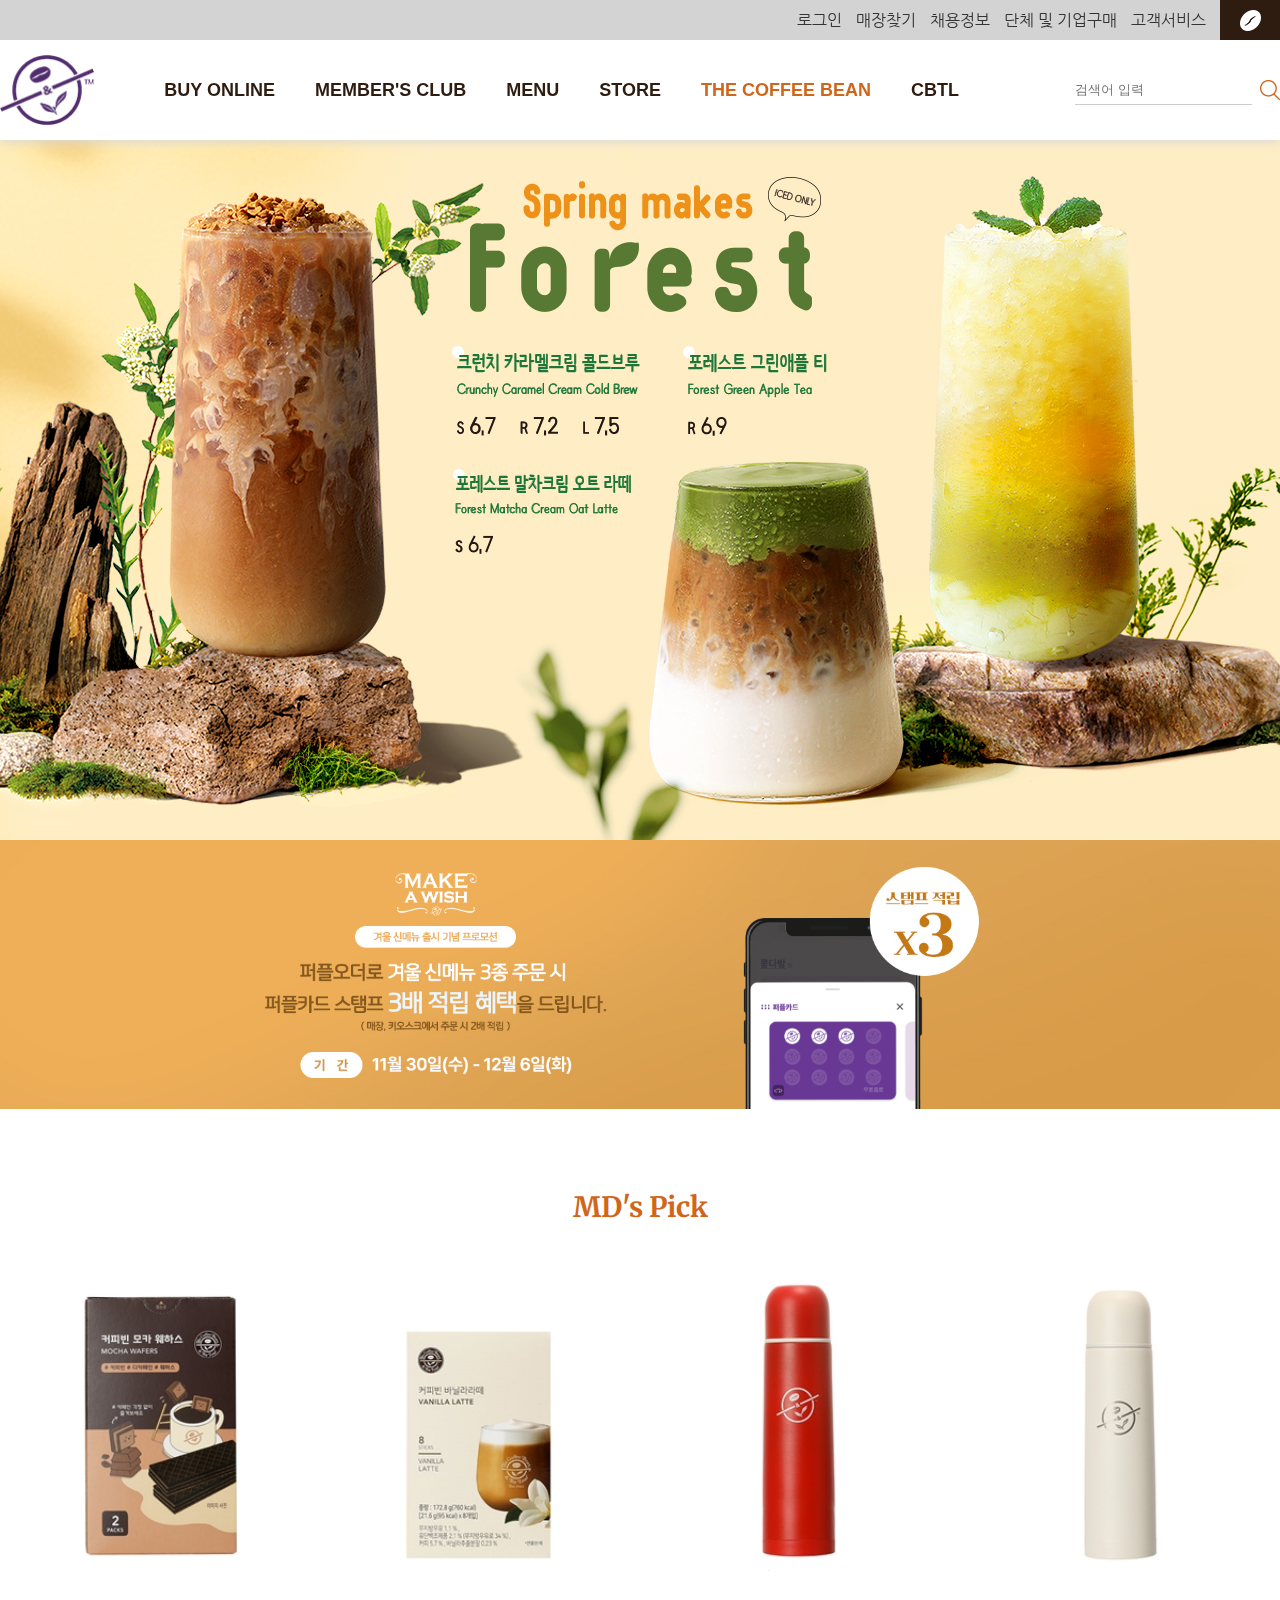
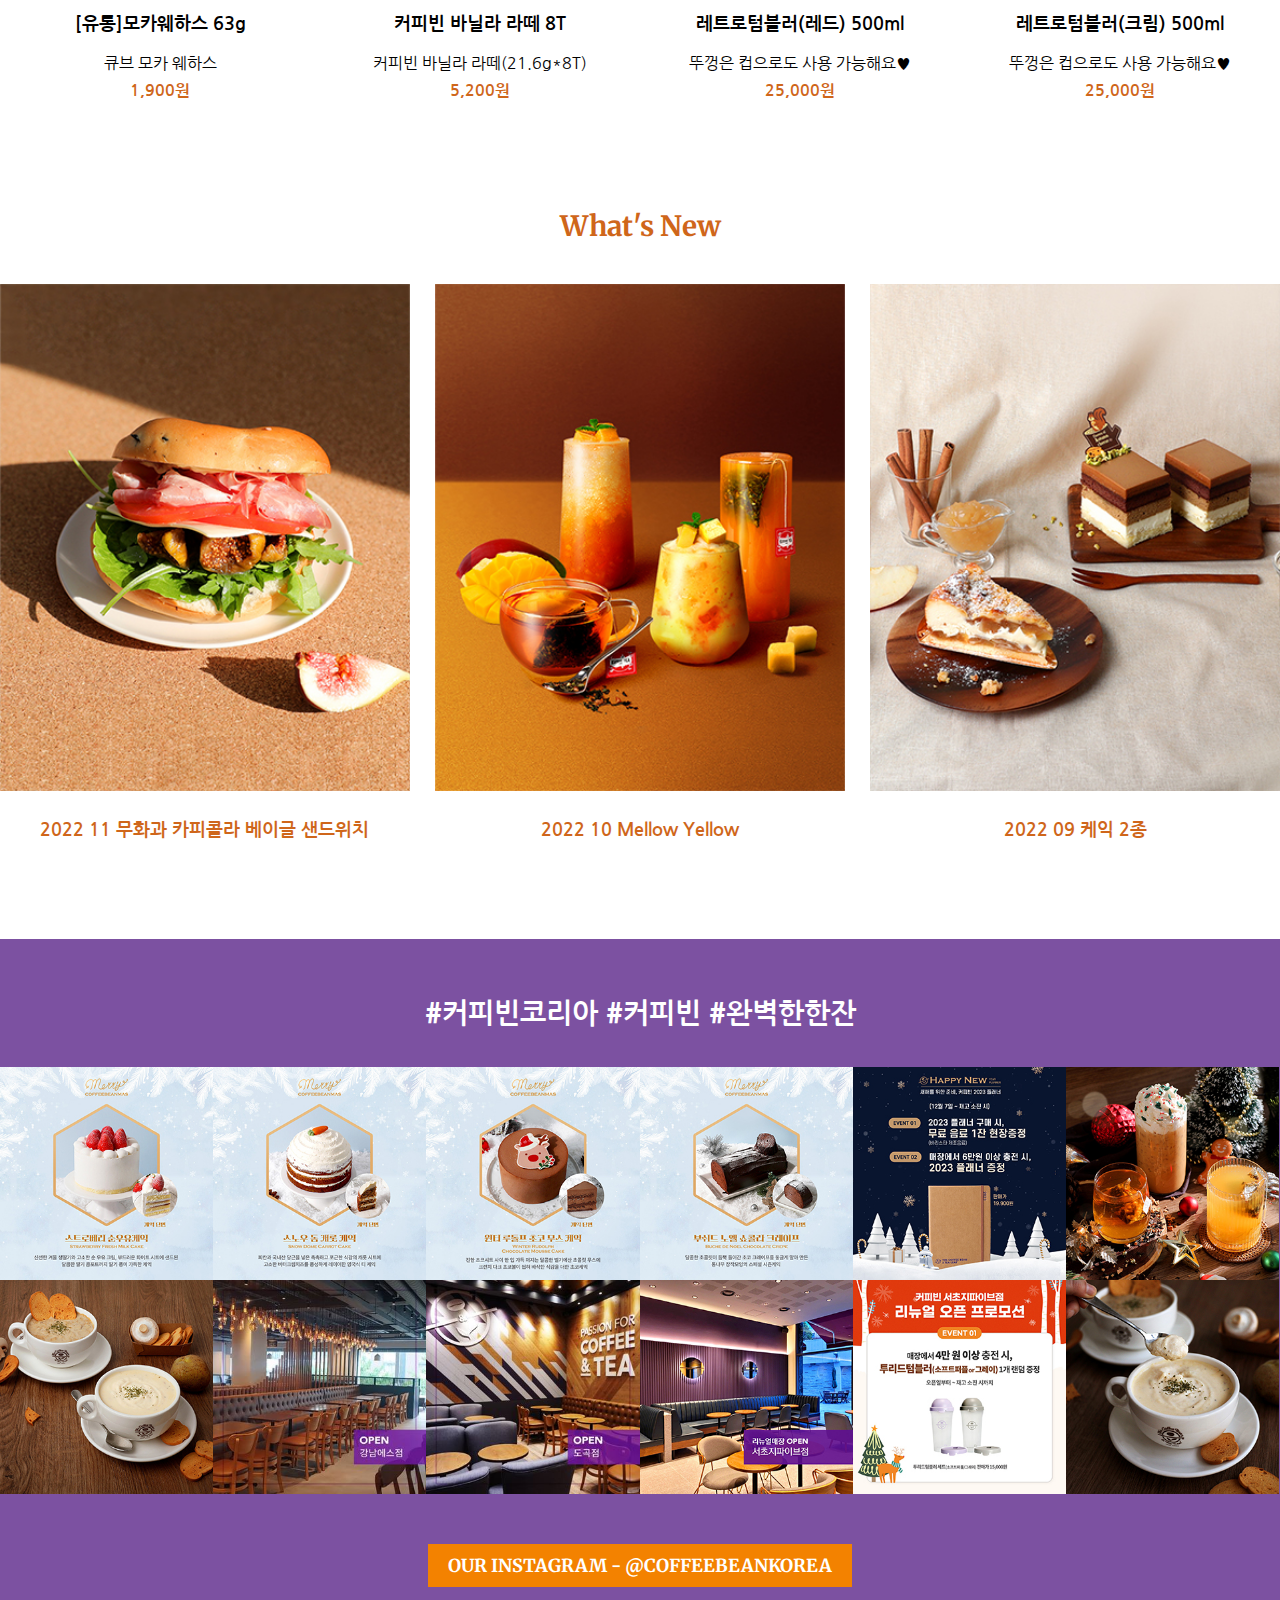
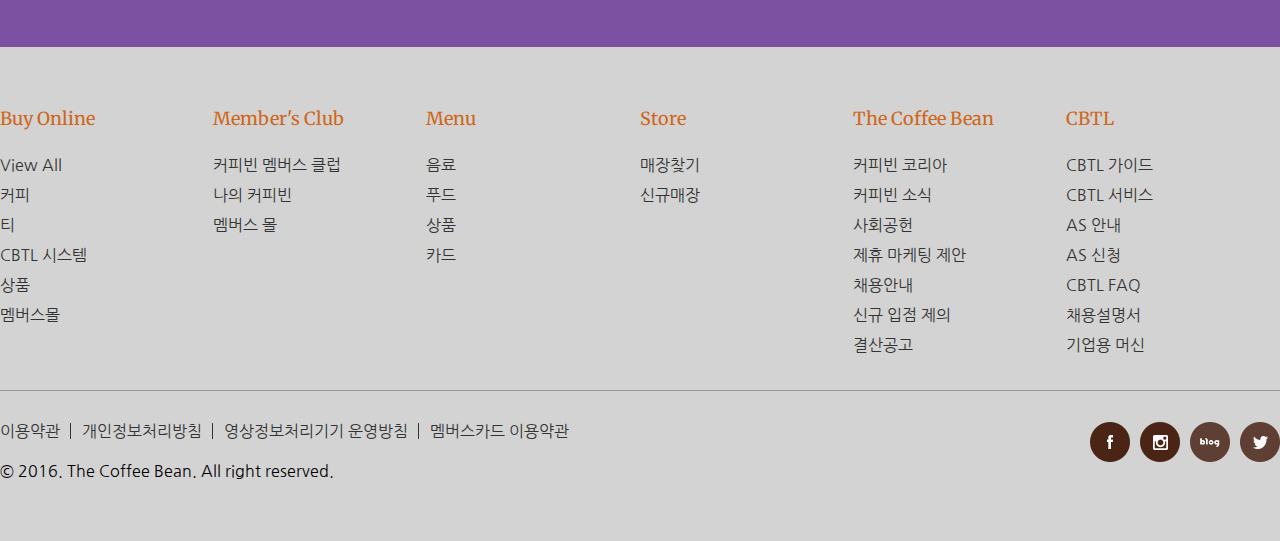
<file: index.html>
<!DOCTYPE html>
<html lang="ko">

<head>
    <meta charset="UTF-8">
    <title>홈 | 커피빈코리아</title>

    <!-- 구글웹폰트 -->
    <link
        href="https://fonts.googleapis.com/css2?family=Merriweather:opsz,wght@18..144,300..900&family=Nanum+Gothic:wght@400;700;800&display=swap"
        rel="stylesheet">

    <link rel="stylesheet" href="css/reset.css">  
    <link rel="stylesheet" href="css/common.css">  
    <link rel="stylesheet" href="css/index.css">
</head>

<body>
    <header>
        <div class="header-top">
            <ul>
                <li><a href="#">로그인</a></li>
                <li><a href="#">매장찾기</a></li>
                <li><a href="#">채용정보</a></li>
                <li><a href="#">단체 및 기업구매</a></li>
                <li><a href="#">고객서비스</a></li>
                <li><a href="https://www.coffeebeankorea.com/main/main.asp" target="_blank">공식홈페이지</a></li>
            </ul>
        </div>

        <div class="header-bottom">
            <h1 class="logo"><a href="index.html"><img src="img/logo.png" alt="커피빈코리아 로고"></a></h1>

            <nav class="gnb">
                <!-- ul>li*6>a[href=#] -->
                <ul>
                    <li><a href="#">buy online</a></li>
                    <li><a href="#">member's club</a></li>
                    <li><a href="#">menu</a></li>
                    <li><a href="#">store</a></li>
                    <li class="active"><a href="contents/coffeebeanstory.html">the coffee bean</a></li>
                    <li><a href="#">cbtl</a></li>
                </ul>
            </nav>

            <div class="search">
                <form action="#" name="searchfrm">
                    <input type="search" placeholder="검색어 입력">
                    <input type="submit" value="검색">

                    <!-- <button><img src="img/ico_search.png" alt="검색"></button> -->
                </form>
            </div>
        </div>
    </header>

    <main>
        <!-- 메인 비주얼 배너(신제품) : 배경이미지로 구현 -->
        <article class="promotion">
            <a href="#">
                <h2>Spring makes Forest</h2>
                <p>봄을 맞이해 커피빈의 신메뉴가 출시되었습니다!</p>

                <ul>
                    <li>크런치 카라멜크림 콜드브루</li>
                    <li>포레스트 말차크림 오트라떼</li>
                    <li>포레스트 그린애플 티</li>
                </ul>
            </a>
        </article>

        <!-- 이벤트 배너 : 이미지 태그 사용 -->
        <article class="event">
            <a href="#">
                <img src="img/main_event.jpg"
                    alt="겨울 신메뉴 출시 기념 프로모션 - 퍼플오더로 겨울 신메뉴 3종 주문 시 퍼플카드 스탬프 3배 적립 혜택을 드립니다. (매장, 키오스크에서 주문시 2배 적립), 기간 : 11월 30일(수) ~ 12월 6일 (화)">
            </a>
        </article>
    </main>

    <section>
        <!-- MD's Pick -->
        <article class="md-pick">
            <h2 class="sec-title">MD's Pick</h2>

            <div class="md-wrap clearfix">
                <div class="md-box">
                    <div class="photo">
                        <img src="img/MD01.jpg" alt="">
                        <a href="#" class="quick">Quick view</a>
                    </div>

                    <div class="caption">
                        <h3 class="name">[유통]모카웨하스 63g</h3>
                        <p class="des">큐브 모카 웨하스</p>
                        <p class="price">1,900원</p>
                    </div>
                </div>

                <div class="md-box">
                    <div class="photo">
                        <img src="img/MD02.jpg" alt="">
                        <a href="#" class="quick">Quick view</a>
                    </div>

                    <div class="caption">
                        <h3 class="name">커피빈 바닐라 라떼 8T</h3>
                        <p class="des">커피빈 바닐라 라떼(21.6g*8T)</p>
                        <p class="price">5,200원</p>
                    </div>
                </div>

                <div class="md-box">
                    <div class="photo">
                        <img src="img/MD03.jpg" alt="">
                        <a href="#" class="quick">Quick</a>
                    </div>

                    <div class="caption">
                        <h3 class="name">레트로텀블러(레드) 500ml</h3>
                        <p class="des">뚜껑은 컵으로도 사용 가능해요♥</p>
                        <p class="price">25,000원</p>
                    </div>
                </div>

                <div class="md-box">
                    <div class="photo">
                        <img src="img/MD04.jpg" alt="">
                        <a href="#" class="quick">Quick view</a>
                    </div>

                    <div class="caption">
                        <h3 class="name">레트로텀블러(크림) 500ml</h3>
                        <p class="des">뚜껑은 컵으로도 사용 가능해요♥</p>
                        <p class="price">25,000원</p>
                    </div>
                </div>
                <!-- ::after / float해제! -->
            </div>
        </article>

        <!-- What's New -->
        <article class="new clearfix">
            <h2 class="sec-title">What's New</h2>

            <div class="new-box">
                <a href="#"><img src="img/new01.jpg" alt=""></a>
                <h3><a href="#">2022 11 무화과 카피콜라 베이글 샌드위치</a></h3>
            </div>

            <div class="new-box">
                <a href="#"><img src="img/new02.jpg" alt=""></a>
                <h3><a href="#">2022 10 Mellow Yellow</a></h3>
            </div>

            <div class="new-box">
                <a href="#"><img src="img/new03.jpg" alt=""></a>
                <h3><a href="#">2022 09 케익 2종</a></h3>
            </div>
            <!-- ::after -->
        </article>

        <!-- Instagram -->
        <article class="instagram">
            <div class="inner">
                <h2 class="sec-title">
                    <span>#커피빈코리아</span>
                    <span>#커피빈</span>
                    <span>#완벽한한잔</span>
                </h2>

                <ul class="thumb-list">
                    <li><a href="#"><img src="img/sns_img01.jpg" alt=""></a></li>
                    <li><a href="#"><img src="img/sns_img02.jpg" alt=""></a></li>
                    <li><a href="#"><img src="img/sns_img03.jpg" alt=""></a></li>
                    <li><a href="#"><img src="img/sns_img04.jpg" alt=""></a></li>
                    <li><a href="#"><img src="img/sns_img05.jpg" alt=""></a></li>
                    <li><a href="#"><img src="img/sns_img06.jpg" alt=""></a></li>
                    <li><a href="#"><img src="img/sns_img07.jpg" alt=""></a></li>
                    <li><a href="#"><img src="img/sns_img08.jpg" alt=""></a></li>
                    <li><a href="#"><img src="img/sns_img09.jpg" alt=""></a></li>
                    <li><a href="#"><img src="img/sns_img10.jpg" alt=""></a></li>
                    <li><a href="#"><img src="img/sns_img11.jpg" alt=""></a></li>
                    <li><a href="#"><img src="img/sns_img12.jpg" alt=""></a></li>
                </ul>

                <a href="#" class="follow-btn">our instagram - @coffeebeankorea</a>
            </div>
        </article>
    </section>

    <footer>

        <div class="inner">
            <div class="sitemap clearfix">
                <div class="mapbox">
                    <h3>Buy Online</h3>

                    <ul>
                        <li><a href="#">View All</a></li>
                        <li><a href="#">커피</a></li>
                        <li><a href="#">티</a></li>
                        <li><a href="#">CBTL 시스템</a></li>
                        <li><a href="#">상품</a></li>
                        <li><a href="#">멤버스몰</a></li>
                    </ul>
                </div>

                <div class="mapbox">
                    <h3>Member's Club</h3>

                    <ul>
                        <li><a href="#">커피빈 멤버스 클럽</a></li>
                        <li><a href="#">나의 커피빈</a></li>
                        <li><a href="#">멤버스 몰</a></li>
                    </ul>
                </div>

                <div class="mapbox">
                    <h3>Menu</h3>

                    <ul>
                        <li><a href="#">음료</a></li>
                        <li><a href="#">푸드</a></li>
                        <li><a href="#">상품</a></li>
                        <li><a href="#">카드</a></li>
                    </ul>
                </div>

                <div class="mapbox">
                    <h3>Store</h3>

                    <ul>
                        <li><a href="#">매장찾기</a></li>
                        <li><a href="#">신규매장</a></li>
                    </ul>
                </div>

                <div class="mapbox">
                    <h3>The Coffee Bean</h3>

                    <ul>
                        <li><a href="#">커피빈 코리아</a></li>
                        <li><a href="#">커피빈 소식</a></li>
                        <li><a href="#">사회공헌</a></li>
                        <li><a href="#">제휴 마케팅 제안</a></li>
                        <li><a href="#">채용안내</a></li>
                        <li><a href="#">신규 입점 제의</a></li>
                        <li><a href="#">결산공고</a></li>
                    </ul>
                </div>

                <div class="mapbox">
                    <h3>CBTL</h3>

                    <ul>
                        <li><a href="#">CBTL 가이드</a></li>
                        <li><a href="#">CBTL 서비스</a></li>
                        <li><a href="#">AS 안내</a></li>
                        <li><a href="#">AS 신청</a></li>
                        <li><a href="#">CBTL FAQ</a></li>
                        <li><a href="#">채용설명서</a></li>
                        <li><a href="#">기업용 머신</a></li>
                    </ul>
                </div>
            </div>

            <div class="info">
                <div class="links">
                    <a href="#">이용약관</a>
                    <a href="#">개인정보처리방침</a>
                    <a href="#">영상정보처리기기 운영방침</a>
                    <a href="#">멤버스카드 이용약관</a>
                </div>

                <p class="copy">&copy; 2016. The Coffee Bean. All right reserved.</p>

                <div class="sns clearfix">
                    <a href="#"><img src="img/ico_facebook.png" alt="페이스북 바로가기 아이콘"></a>
                    <a href="#">인스타그램 바로가기</a>
                    <a href="#">블로그 바로가기</a>
                    <a href="#">트위터 바로가기</a>
                </div>
            </div>

        </div>

    </footer>
</body>

</html>
</file>
<file: css/common.css>
@charset "utf-8";

/* common.css */
/* 공통으로 사용할 css를 모아놓는 것!! */

/* float 해제를 위한 가상요소! */
.clearfix::after {
    content: "";
    display: block;
    clear: both;
}

/* 안쪽에서 컨텐츠 너비를 잡아줄 때 사용할 클래스! */
.inner {
    width: 1280px;
    margin: 0 auto;
    /* outline: 2px solid red; */
}

/* 본문 영역 제목에 공통으로 적용될 디자인 */
.sec-title {
    color: rgb(207,102,26);
    font-size: 28px;
    font-family: "Merriweather", serif;
    font-weight: 700;
    margin-bottom: 40px;
    text-align: center;
}

body {
    font-family: "Nanum Gothic", sans-serif;
    font-weight: 400;
}
</file>
<file: css/index.css>
@charset "utf-8";

@import url(header.css);
@import url(footer.css);

/* 
font

1) merriweather 폰트 (영문)
font-family: "Merriweather", serif;
font-weight: 300 ~ 900;

2) nanum gothic 폰트 (한글)
font-family: "Nanum Gothic", sans-serif;
font-weight: 400 | 700 | 800;

*/



/*** MAIN ***************************************************************************************/

main {
    margin-top: 140px;
    width: 100%;
    margin-bottom: 80px;
}

main .promotion {
    width: 100%;
    max-width: 1920px;

    margin: 0 auto;
    height: 700px;
    background: url(../img/main_forest.jpg) no-repeat center top/cover;
}
main .promotion a {
    /* background-color: plum; */
    font-size: 0;
    width: 100%;
    height: 100%;
}

main .event {
    width: 100%;
    max-width: 1920px;
    margin: 0 auto;
}
main .event img {
    width: 100%;
    display: block;
}


/*** SECTION ***************************************************************************************/
section {}
section > article {}

article.md-pick {
    width: 1280px;
    margin: 0 auto 100px;
    
}

article.md-pick .md-wrap {
    /* background-color: plum; */
    text-align: center;
}
article.md-pick .md-wrap .md-box {
    width: 25%;
    float: left;
    
}

.md-box .photo {
    margin-bottom: 30px;

    position: relative; /* .quick 기준! */
    /* outline: 3px solid red; */
}
.md-box .photo img {
    width: 100%;
    display: block;
}
.md-box .photo .quick {
    background-color: rgb(243, 130, 0);
    display: inline-block;
    padding: 10px 20px;
    font-size: 18px;
    text-transform: uppercase;
    color: rgb(255,255,255);
    letter-spacing: 1.2px;

    position: absolute;
    left: 50%;
    transform: translateX(-50%);
    bottom: 20%;

    display: none;

    /* top: 50%;
    transform: translate(-50%,-50%); */
}

/* hover 적용!!! */
.md-box .photo:hover img {
    opacity: 0.4;
}
.md-box .photo:hover .quick {
    display: inline-block;
}

.md-box .caption {
    padding: 0 5%;
}
.md-box .caption h3 {
    font-size: 18px;
    font-weight: 700;
    margin-bottom: 20px;
}
.md-box .caption p {
    margin-bottom: 10px;
}
.md-box .caption p.des {}
.md-box .caption p.price {
    color: rgb(207,102,26);
    font-weight: 700;
}


article.new {
    width: 1280px;
    margin: 0 auto 100px;
    /* background-color: greenyellow; */
}

article.new .new-box {
    
    width: 32%;
    float: left;
}
article.new .new-box ~ .new-box {
    margin-left: 2%;
}

article.new .new-box > a { /* img를 담는 박스! */
    margin-bottom: 30px;
    overflow: hidden;
    /* outline: 3px solid red; */
}
article.new .new-box > a img {
    width: 100%;
    display: block;

    transition: all 0.5s;
}

/* hover효과! */
article.new .new-box > a:hover img {
    transform: scale(1.5);
}

article.new .new-box h3 {
    font-size: 18px;
    text-align: center;
    font-weight: 700;    
}
article.new .new-box h3 a {
    color: rgb(207,102,26);
}

article.instagram {
    width: 100%;
    background-color: rgb(124,81,161);
    padding: 60px 0;
    /* text-align: center; */
}
article.instagram .sec-title {
    color: rgb(255,255,255);
    font-family: "Nanum Gothic", sans-serif;
}

article.instagram .thumb-list {
    /* outline: 3px solid lime; */
    margin-bottom: 50px;
}
article.instagram .thumb-list li {
    width: 16.66%;
    overflow: hidden;
}
article.instagram .thumb-list li a {}
article.instagram .thumb-list li a img {
    width: 100%;
    display: block;
    transition: all 0.6s;
}

/* hover 효과! */
article.instagram .thumb-list li:hover img {
    transform: scale(1.2);
    opacity: 0.7;
}

article.instagram .follow-btn {
    background-color: rgb(243, 130, 0);
    color: rgb(255,255,255);
    font-size: 18px;
    font-weight: 700;
    font-family: "Merriweather", serif;
    text-transform: uppercase;

    display: inline-block;
    padding: 10px 20px;

    /* 버튼 위치 조절 */
    position: relative;
    left: 50%;
    transform: translateX(-50%);
}
</file>
